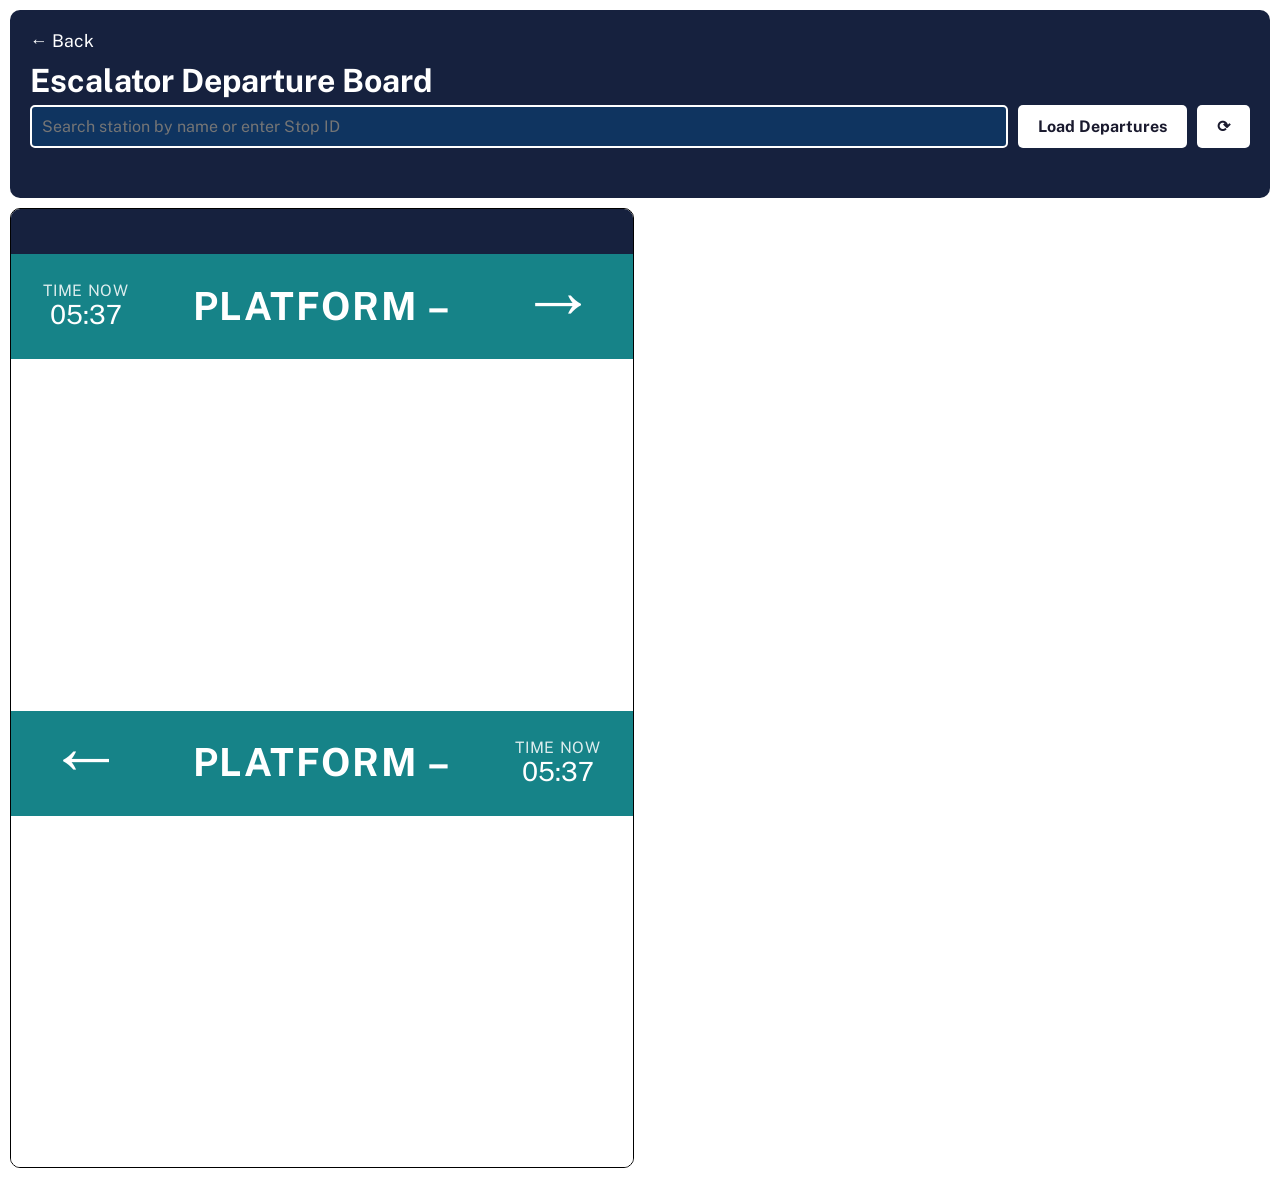
<file: templates/design/escalator.html>
<!DOCTYPE html>
<html lang="en">
<head>
    <meta charset="UTF-8">
    <meta name="viewport" content="width=device-width, initial-scale=1.0">
    <title>Escalator Departure Board</title>
    <link rel="stylesheet" href="/static/css/styles.css">
    <link rel="stylesheet" href="/static/css/design/escalator.css">
</head>
<body>
    <div class="container">
        <header>
            <a href="/" class="back-link">← Back</a>
            <h1 id="h1">Escalator Departure Board</h1>
            <div class="station-info" id="stationInfo" style="display: none;">
                <span id="stationName"></span>
                <span id="stationId"></span>
            </div>
            <div class="controls">
                <div class="search-container">
                    <input type="text" id="stopInput" placeholder="Search station by name or enter Stop ID" />
                    <div id="suggestions" class="suggestions-dropdown"></div>
                </div>
                <button id="loadBtn">Load Departures</button>
                <button id="refreshBtn">⟳</button>
            </div>
            <div class="status" id="status"></div>
        </header>

        <div class="escalator-board" id="escalatorBoard">
            <!-- Temporary/testing: welcome ticker above the top platform display -->
            <div class="board-ticker" id="boardTicker"></div>

            <div class="platform-section" id="platform1Section">
                <div class="platform-header platform-header--top">
                    <span class="header-time">
                        <span class="time-label">Time Now</span>
                        <span class="time-value" id="platform1HeaderTime"></span>
                    </span>
                    <div class="header-title-group">
                        <span class="header-title" id="platform1HeaderTitle">Platform –</span>
                        <span class="header-next-stop" id="platform1NextStop"></span>
                    </div>
                    <span class="header-arrow">→</span>
                </div>
                <div class="departures-list" id="platform1List"></div>
            </div>

            <div class="platform-section" id="platform2Section">
                <div class="platform-header platform-header--bottom">
                    <span class="header-arrow">←</span>
                    <div class="header-title-group">
                        <span class="header-title" id="platform2HeaderTitle">Platform –</span>
                        <span class="header-next-stop" id="platform2NextStop"></span>
                    </div>
                    <span class="header-time">
                        <span class="time-label">Time Now</span>
                        <span class="time-value" id="platform2HeaderTime"></span>
                    </span>
                </div>
                <div class="departures-list" id="platform2List"></div>
            </div>
        </div>

        <div class="empty-state" id="emptyState">
            <p>Enter a stop ID or search for a station to load departures</p>
        </div>
    </div>

    <script type="module" src="/static/js/design/escalator.js"></script>
</body>
</html>
</file>
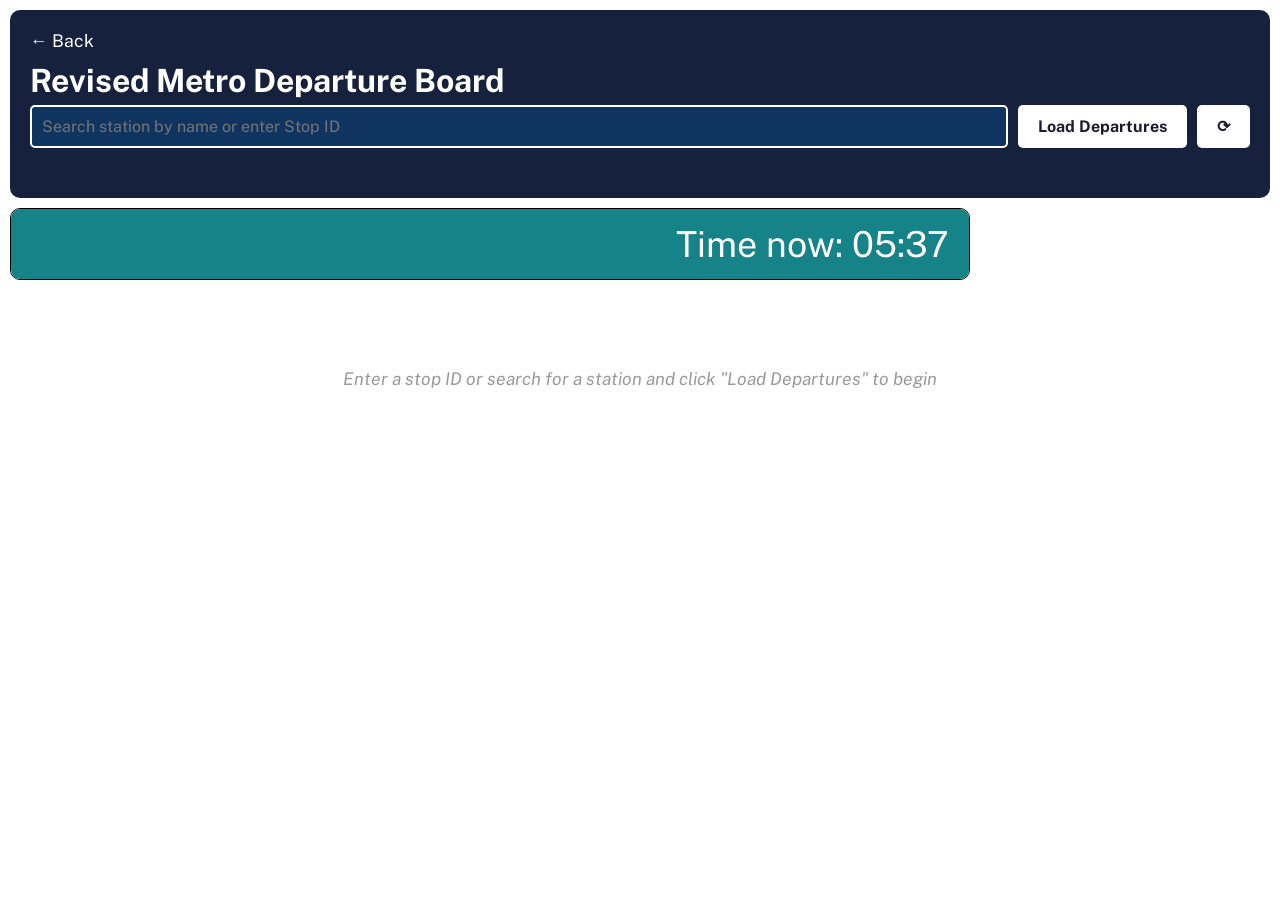
<file: templates/design/metro.html>
<!DOCTYPE html>
<html lang="en">
<head>
    <meta charset="UTF-8">
    <meta name="viewport" content="width=device-width, initial-scale=1.0">
    <title>Metro Departure Board</title>
    <link rel="stylesheet" href="/static/css/styles.css">
    <link rel="stylesheet" href="/static/css/design/metro.css">
</head>
<body>
    <div class="container">
        <header>
            <a href="/" class="back-link">← Back</a>
            <h1 class="header" id="h1">Revised Metro Departure Board</h1>
            <div class="station-info" id="stationInfo" style="display: none;">
                <span id="stationName"></span>
                <span id="stationId"></span>
            </div>
            <div class="controls">
                <div class="search-container">
                    <input type="text" id="stopInput" placeholder="Search station by name or enter Stop ID" />
                    <div id="suggestions" class="suggestions-dropdown"></div>
                </div>
                <button id="loadBtn">Load Departures</button>
                <button id="refreshBtn">⟳</button>
            </div>
            <div class="status" id="status"></div>
        </header>

        <div class="board">
            <div class="board-header">
                <span class="header-left" id="headerLeft"></span>
                <span class="header-right" id="headerTime"></span>
            </div>
            <div id="departures" class="departures-list">
                <!-- departures will be inserted here -->
            </div>
        </div>

        <div class="empty-state" id="emptyState">
            <p>Enter a stop ID or search for a station and click "Load Departures" to begin</p>
        </div>
    </div>

    <script type="module" src="/static/js/design/metro.js"></script>
</body>
</html>
</file>
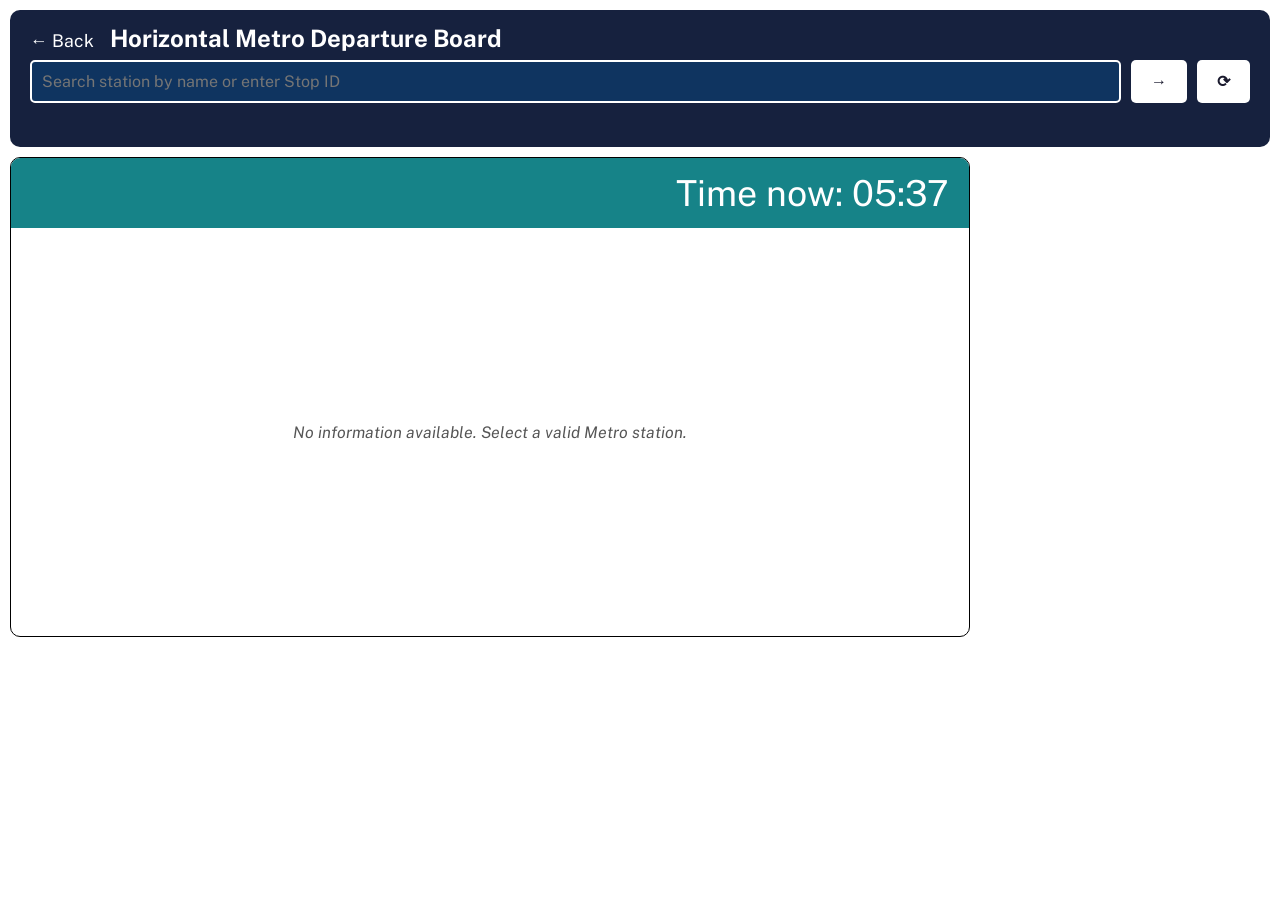
<file: templates/design/11dat/horizontal.html>
<!DOCTYPE html>
<html lang="en">
<head>
    <meta charset="UTF-8">
    <meta name="viewport" content="width=device-width, initial-scale=1.0">
    <meta name="description" content="Redesigned standard platform metro departure boards with appropriate information">
    <link rel="icon" type="image/png" href="{{ url_for('static', filename='images/favicon.png') }}">
    <title>Horizontal Board (11DAT) - jorteh's projects</title>
    <link rel="preconnect" href="https://fonts.googleapis.com">
    <link rel="preconnect" href="https://fonts.gstatic.com" crossorigin>
    <link rel="stylesheet" href="https://fonts.googleapis.com/css2?family=Public+Sans:ital,wght@0,100..900;1,100..900&display=swap">
    <link rel="stylesheet" href="/static/css/styles.css">
    <link rel="stylesheet" href="/static/css/design/11dat/board-common.css">
    <link rel="stylesheet" href="/static/css/design/11dat/horizontal.css">
</head>
<body>
    <div class="container">
        <header>
            <div class="header-top">
                <a href="/" class="back-link">← Back</a>
                <h1 id="h1">Horizontal Metro Departure Board</h1>
                <div class="station-info" id="stationInfo" style="display: none;">
                    <span id="stationName"></span>
                    <span id="stationId"></span>
                </div>
            </div>
            <div class="controls">
                <div class="search-container">
                    <input type="text" id="stopInput" placeholder="Search station by name or enter Stop ID" />
                    <div id="suggestions" class="suggestions-dropdown"></div>
                </div>
                <div class="platform-toggle" id="platformToggle" style="display: none;"></div>
                <button id="loadBtn" title="Load Departures">→</button>
                <button id="refreshBtn">⟳</button>
            </div>
            <div class="status" id="status"></div>
        </header>

        <div class="board">
            <div class="board-header">
                <span class="header-left" id="headerLeft"></span>
                <span class="header-right" id="headerTime"></span>
            </div>
            <div id="departures" class="departures-list">
                <p class="no-departures">No information available. Select a valid Metro station.</p>
            </div>
        </div>
    </div>

    <script type="module" src="/static/js/design/11dat/horizontal.js"></script>
</body>
</html>
</file>
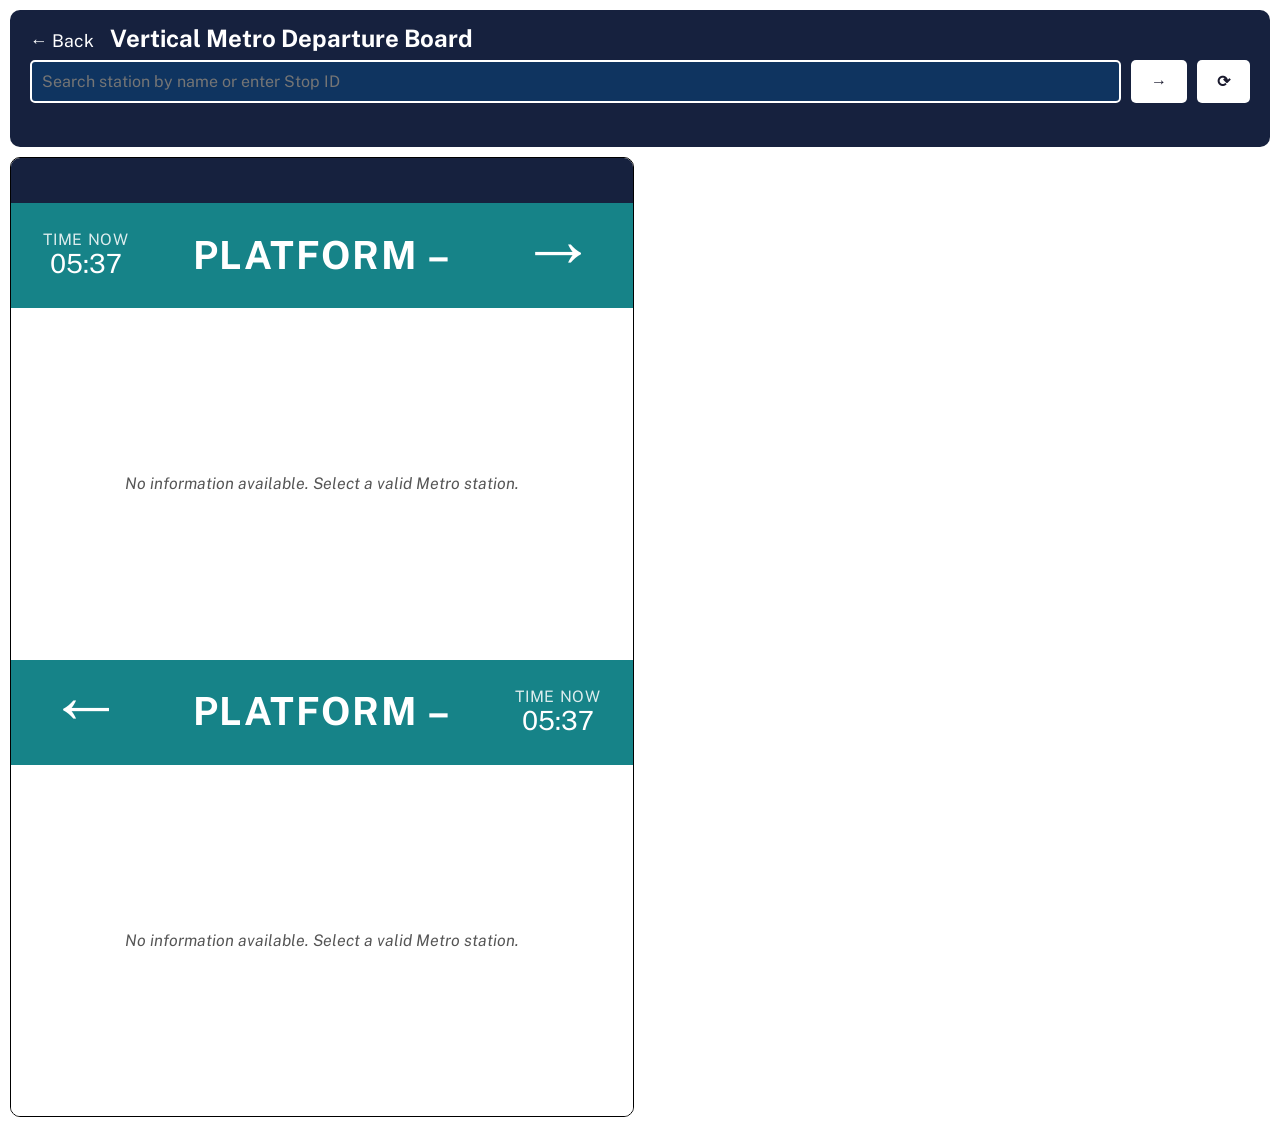
<file: templates/design/11dat/vertical.html>
<!DOCTYPE html>
<html lang="en">
<head>
    <meta charset="UTF-8">
    <meta name="viewport" content="width=device-width, initial-scale=1.0">
    <meta name="description" content="New standing vertical dual-platform departure boards designed for escalator bases with quick, simple seriice information">
    <link rel="icon" type="image/png" href="{{ url_for('static', filename='images/favicon.png') }}">
    <title>Vertical Board (11DAT) - jorteh's projects</title>
    <link rel="preconnect" href="https://fonts.googleapis.com">
    <link rel="preconnect" href="https://fonts.gstatic.com" crossorigin>
    <link rel="stylesheet" href="https://fonts.googleapis.com/css2?family=Public+Sans:ital,wght@0,100..900;1,100..900&display=swap">
    <link rel="stylesheet" href="/static/css/styles.css">
    <link rel="stylesheet" href="/static/css/design/11dat/board-common.css">
    <link rel="stylesheet" href="/static/css/design/11dat/vertical.css">
</head>
<body>
    <div class="container">
        <header>
            <div class="header-top">
                <a href="/" class="back-link">← Back</a>
                <h1 id="h1">Vertical Metro Departure Board</h1>
                <div class="station-info" id="stationInfo" style="display: none;">
                    <span id="stationName"></span>
                    <span id="stationId"></span>
                </div>
            </div>
            <div class="controls">
                <div class="search-container">
                    <input type="text" id="stopInput" placeholder="Search station by name or enter Stop ID" />
                    <div id="suggestions" class="suggestions-dropdown"></div>
                </div>
                <button id="loadBtn" title="Load Departures">→</button>
                <button id="refreshBtn">⟳</button>
            </div>
            <div class="status" id="status"></div>
        </header>

        <div class="vertical-board" id="verticalBoard">
            <!-- welcome ticker above the top platform - temporary/testing feature -->
            <div class="board-ticker" id="boardTicker"></div>

            <div class="platform-section" id="platform1Section">
                <div class="platform-header platform-header--top">
                    <span class="header-time">
                        <span class="time-label">Time Now</span>
                        <span class="time-value" id="platform1HeaderTime"></span>
                    </span>
                    <div class="header-title-group">
                        <span class="header-title" id="platform1HeaderTitle">Platform –</span>
                        <span class="header-next-stop" id="platform1NextStop"></span>
                    </div>
                    <span class="header-arrow">→</span>
                </div>
                <div class="departures-list" id="platform1List">
                    <p class="no-departures">No information available. Select a valid Metro station.</p>
                </div>
            </div>

            <div class="platform-section" id="platform2Section">
                <div class="platform-header platform-header--bottom">
                    <span class="header-arrow">←</span>
                    <div class="header-title-group">
                        <span class="header-title" id="platform2HeaderTitle">Platform –</span>
                        <span class="header-next-stop" id="platform2NextStop"></span>
                    </div>
                    <span class="header-time">
                        <span class="time-label">Time Now</span>
                        <span class="time-value" id="platform2HeaderTime"></span>
                    </span>
                </div>
                <div class="departures-list" id="platform2List">
                    <p class="no-departures">No information available. Select a valid Metro station.</p>
                </div>
            </div>
        </div>
    </div>

    <script type="module" src="/static/js/design/11dat/vertical.js"></script>
</body>
</html>
</file>
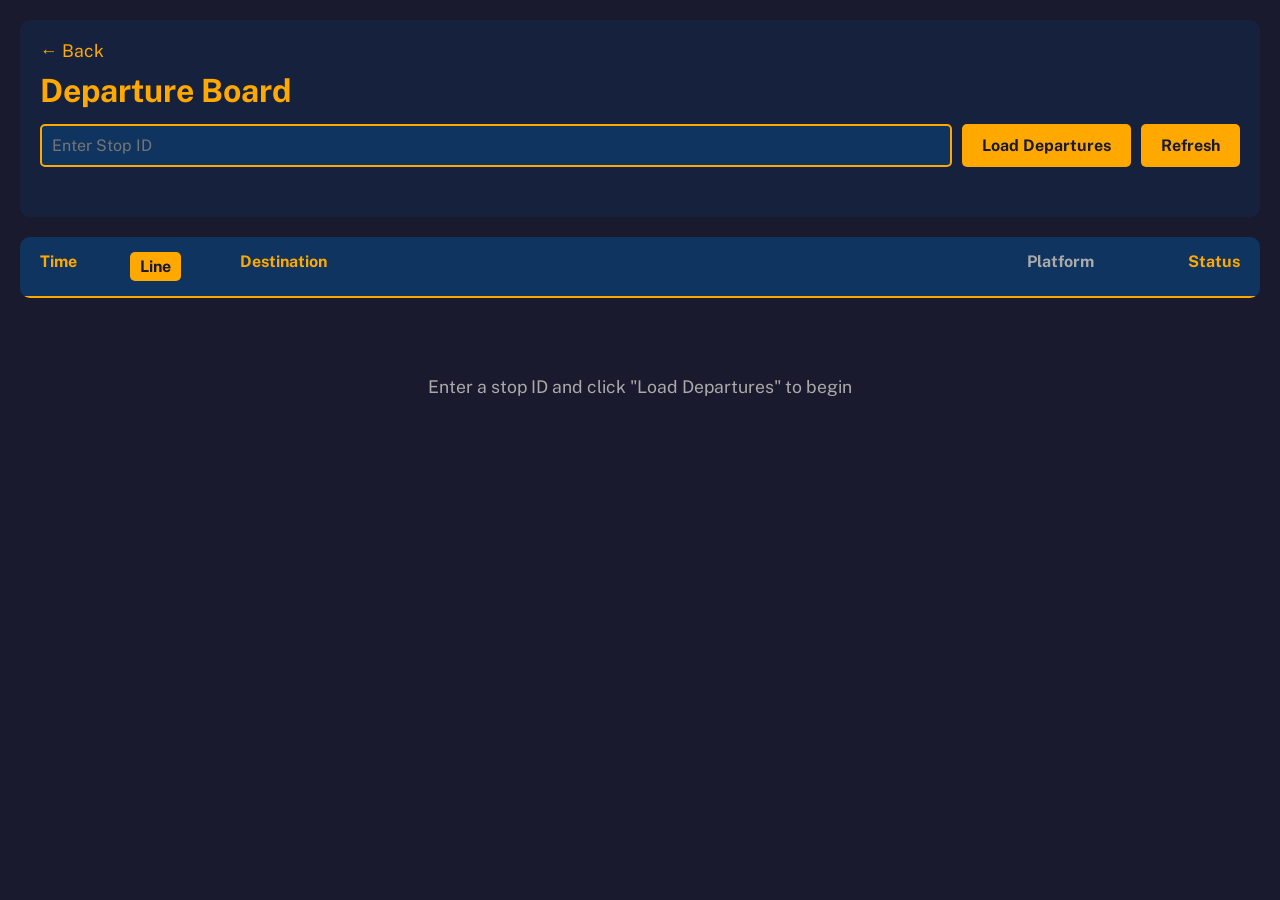
<file: templates/design/archived/starter.html>
<!DOCTYPE html>
<html lang="en">
<head>
    <meta charset="UTF-8">
    <meta name="viewport" content="width=device-width, initial-scale=1.0">
    <title>Starter Board (archived) - jorteh's projects</title>
    <link rel="stylesheet" href="/static/css/styles.css">
    <link rel="stylesheet" href="/static/css/design/archived/starter.css">
</head>
<body>
    <div class="container">
        <header>
            <a href="/" class="back-link">← Back</a>
            <h1>Departure Board</h1>
            <div class="controls">
                <input type="text" id="stopInput" placeholder="Enter Stop ID" />
                <button id="loadBtn">Load Departures</button>
                <button id="refreshBtn">Refresh</button>
            </div>
            <div class="status" id="status"></div>
        </header>

        <div class="board">
            <div class="board-header">
                <div class="col-time">Time</div>
                <div class="col-line">Line</div>
                <div class="col-destination">Destination</div>
                <div class="col-platform">Platform</div>
                <div class="col-status">Status</div>
            </div>
            <div id="departures" class="departures-list">
                <!-- departures will be inserted here -->
            </div>
        </div>

        <div class="empty-state" id="emptyState">
            <p>Enter a stop ID and click "Load Departures" to begin</p>
        </div>
    </div>

    <script type="module" src="/static/js/design/archived/starter.js"></script>
</body>
</html>
</file>
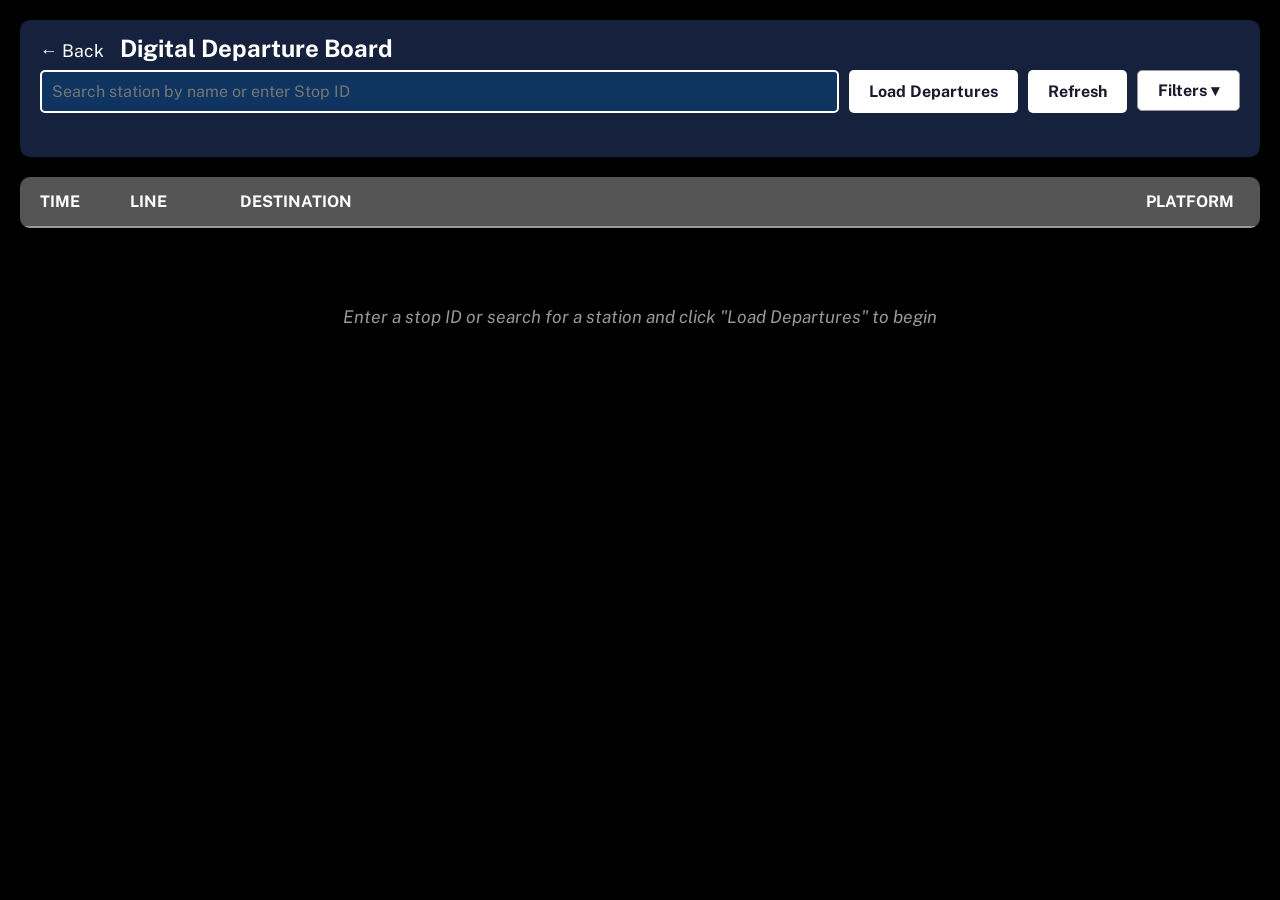
<file: templates/design/current/digital.html>
<!DOCTYPE html>
<html lang="en">
<head>
    <meta charset="UTF-8">
    <meta name="viewport" content="width=device-width, initial-scale=1.0">
    <meta name="description" content="Modern departure board design made for digital users. Search by station name or Stop ID for live departures across the whole network">
    <link rel="icon" type="image/png" href="{{ url_for('static', filename='images/favicon.png') }}">
    <title>Digital Board - jorteh's projects</title>
    <link rel="preconnect" href="https://fonts.googleapis.com">
    <link rel="preconnect" href="https://fonts.gstatic.com" crossorigin>
    <link rel="stylesheet" href="https://fonts.googleapis.com/css2?family=Public+Sans:ital,wght@0,100..900;1,100..900&display=swap">
    <link rel="stylesheet" href="/static/css/styles.css">
    <link rel="stylesheet" href="/static/css/design/current/digital.css">
</head>
<body>
    <div class="container">
        <header>
            <div class="header-top">
                <a href="/" class="back-link">← Back</a>
                <h1>Digital Departure Board</h1>
                <div class="station-info" id="stationInfo" style="display: none;">
                    <span id="stationName"></span>
                    <span id="stationId"></span>
                </div>
            </div>
            <div class="controls">
                <div class="search-container">
                    <input type="text" id="stopInput" placeholder="Search station by name or enter Stop ID" />
                    <div id="suggestions" class="suggestions-dropdown"></div>
                </div>
                <button id="loadBtn">Load Departures</button>
                <button id="refreshBtn">Refresh</button>
                <div class="filter-container">
                    <button id="filterBtn" type="button">Filters ▾</button>
                    <div id="filterPanel" class="filter-panel">
                        <label><input type="checkbox" class="mode-checkbox" value="sydneytrains" checked> Sydney Trains</label>
                        <label><input type="checkbox" class="mode-checkbox" value="metro" checked> Metro</label>
                        <label><input type="checkbox" class="mode-checkbox" value="bus" checked> Bus</label>
                        <label><input type="checkbox" class="mode-checkbox" value="lightrail" checked> Light Rail</label>
                        <label><input type="checkbox" class="mode-checkbox" value="ferry" checked> Ferry</label>
                        <label><input type="checkbox" class="mode-checkbox" value="nswtl" checked> Regional/Intercity</label>
                    </div>
                </div>
            </div>
            <div class="status" id="status"></div>
        </header>

        <div class="board">
            <div class="board-header">
                <div class="col-time">Time</div>
                <div class="col-line">Line</div>
                <div class="col-destination">Destination</div>
                <div class="col-platform">Platform</div>
            </div>
            <div id="departures" class="departures-list"></div>
        </div>

        <div class="empty-state" id="emptyState">
            <p>Enter a stop ID or search for a station and click "Load Departures" to begin</p>
        </div>
    </div>

    <script type="module" src="/static/js/design/current/digital.js"></script>
</body>
</html>
</file>
<file: static/css/styles.css>
/* common styles */

/* tfnsw official colours sourced here: https://opendata.transport.nsw.gov.au/developers/resources
ported from previous project with departure board */

@import url('https://fonts.googleapis.com/css2?family=Public+Sans:ital,wght@0,100..900;1,100..900&display=swap');

:root {
    --font-main: 'Public Sans';
    /* default colours */
    --blue: #0000FF;
    --red: #FF0000;
    --green: #00FF00;
    --cyan: #00FFFF;
    --magenta: #FF00FF;
    --yellow: #FFFF00;
    --white: #FFFFFF;
    --orange: #FF6600;
    --dark-gray: #555555;
    --l-gray: #999999;

    /* time status colours from tripview */
    --early: #0074CE;
    --ontime: #2DA131;
    --minor: #F38C27;
    --major: #BD111F;

    /* official rail colours */
    --t1: #F99D1C;
    --t2: #0098CD;
    --t3: #F37021;
    --t4: #005AA3;
    --t5: #C4258F;
    --t6: #7C3E21;
    --t7: #6F818E;
    --t8: #00954C;
    --t9: #D11F2F;
    --hunter: #833134;
    --regional: #F6891F;
    --coaches: #732A82;

    /* official ferry colours */
    --f1: #00774B;
    --f2: #144734;
    --f3: #648C3C;
    --f4: #BFD730;
    --f5: #286142;
    --f6: #00AB51;
    --f7: #00B189;
    --f8: #55622B;
    --f9: #65B32E;
    --stockton: #5AB031;

    /* official light rail colours */
    --l1: #BE1622;
    --l2: #DD1E25;
    --l3: #781140;
    --l4: #BB2043;
    --nlr: #EE343F;

    /* official modal colours */
    --metro: #168388;
    --sydneytrains: #EC6606;
    --nswtl: #DD3F1D;
    --bus: #009ED7;
    --lightrail: #E4022D;
    --ferry: #009E4D;

    /* shared dark ui chrome - the panel greys the design pages were already using,
       named here so a new page draws from the same palette instead of picking its
       own near-identical navy. Values unchanged from where they were hardcoded. */
    --page-bg: #000;
    --page-text: #eee;
    --panel: #16213e;        /* header bars, chips */
    --panel-hover: #223154;
    --tile: #10182c;         /* content panels */
    --tile-border: #22304f;
    --well: #0a0a12;         /* inputs and anything inset into a tile */
    --well-border: #2a2a3a;
    --muted: #5a5a68;        /* placeholder and disabled text */
}

* {
    box-sizing: border-box;
    font-family: "Public Sans", sans-serif;
}

body {
    margin: 0;
    padding: 0;
}

/* default scrollbar styling */
::-webkit-scrollbar {
    width: 8px;
}

::-webkit-scrollbar-track {
    background: #1a1a2e;
}

::-webkit-scrollbar-thumb {
    background: #fff;
    border-radius: 3px;
}

::-webkit-scrollbar-thumb:hover {
    background: #fff;
}
</file>
<file: static/css/design/escalator.css>
/* Escalator Departure Board - two mirrored platform sections, portrait */

.container {
    max-width: 1400px;
    margin: 0 auto;
}

header {
    background: #16213e;
    padding: 20px;
    border-radius: 10px;
    margin: 10px;
}

header h1 {
    color: var(--white);
    font-size: 2em;
    margin: 0px 0px 6px 0px;
}

.station-info {
    margin-bottom: 10px;
    font-size: 1.1em;
    color: var(--white);
}

#stationName {
    font-weight: bold;
}

#stationId {
    color: var(--l-gray);
    margin-left: 4px;
}

.back-link {
    display: inline-block;
    color: var(--white);
    text-decoration: none;
    margin-bottom: 10px;
    font-size: 1.1em;
}

.back-link:hover {
    text-decoration: underline;
}

.controls {
    display: flex;
    gap: 10px;
    margin-bottom: 10px;
    flex-wrap: wrap;
}

.search-container {
    flex: 1;
    min-width: 200px;
    position: relative;
}

#stopInput {
    width: 100%;
    padding: 10px;
    background: #0f3460;
    border: 2px solid var(--white);
    color: #eee;
    font-size: 1em;
    border-radius: 5px;
}

.suggestions-dropdown {
    display: none;
    position: absolute;
    top: 100%;
    left: 0;
    right: 0;
    background: #0f3460;
    border: 2px solid var(--white);
    border-top: none;
    border-radius: 0 0 5px 5px;
    max-height: 250px;
    overflow-y: auto;
    z-index: 1000;
}

.suggestion-item {
    padding: 10px 15px;
    border-bottom: 1px solid #16213e;
    cursor: pointer;
    display: flex;
    justify-content: space-between;
    align-items: center;
}

.suggestion-item:hover {
    background: #16213e;
}

.stop-name {
    flex: 1;
    color: #eee;
}

.stop-id {
    color: var(--l-gray);
    font-size: 0.85em;
    margin-left: 10px;
}

button {
    padding: 10px 20px;
    background: var(--white);
    border: none;
    color: #1a1a2e;
    font-weight: bold;
    cursor: pointer;
    border-radius: 5px;
    font-size: 1em;
}

button:hover {
    background: var(--l-gray);
}

button:active {
    transform: scale(0.98);
}

.status {
    margin-top: 6px;
    font-size: 0.9em;
    color: var(--l-gray);
    min-height: 20px;
}

/* Board dimensions: portrait TV screen, ~30% wider than the original rotated-metro size */
.escalator-board {
    display: flex;
    flex-direction: column;
    width: 624px;
    height: 960px;
    max-width: 100%;
    margin: 10px;
    background: var(--white);
    border: 1px solid #000;
    border-radius: 10px;
    overflow: hidden;
}

/* Temporary/testing welcome ticker above the top platform display */
.board-ticker {
    flex: 0 0 auto;
    height: 45px;
    background: #16213e;
    color: var(--white);
    display: flex;
    align-items: center;
    padding: 0 16px;
    font-size: 1.35em;
    overflow: hidden;
    white-space: nowrap;
    box-sizing: border-box;
}

.platform-section {
    flex: 1 1 0;
    display: flex;
    flex-direction: column;
    min-height: 0;
    background: var(--white);
}
.platform-section:first-child {
    border-bottom: 4px solid #16213e;
}

/* Matches metro board's .board-header (background, padding), scaled up ~50%
   (was 70px/1.6em). Grid with equal fixed-width side columns keeps the
   platform title anchored to the true center regardless of what the
   time/arrow columns contain. */
.platform-header {
    display: grid;
    grid-template-columns: 110px 1fr 110px;
    align-items: center;
    height: 105px;
    flex: 0 0 auto;
    background: var(--metro);
    color: var(--white);
    padding: 0 20px;
    font-size: 2.2em;
    box-sizing: border-box;
}
.header-time {
    display: flex;
    flex-direction: column;
    align-items: center;
    line-height: 1.15;
}
.time-label {
    font-size: 0.45em;
    text-transform: uppercase;
    letter-spacing: 0.04em;
    opacity: 0.85;
}
.time-value {
    font-size: 0.75em;
}
.header-title-group {
    display: flex;
    flex-direction: column;
    align-items: center;
}
.header-title {
    font-size: 1.1em;
    font-weight: 700;
    letter-spacing: 0.04em;
    text-transform: uppercase;
    text-align: center;
}
/* Temporary/testing: next stop, shown under the platform number */
.header-next-stop {
    font-size: 0.5em;
    font-style: italic;
    opacity: 0.85;
    margin-top: 2px;
}
/* Flex + line-height:1 centers the LINE BOX, but the → glyph's own ink sits
   below the font's baseline-relative center (measured via canvas text metrics:
   ~0.1em low at this size) - the translateY corrects for the glyph itself */
.header-arrow {
    display: flex;
    align-items: center;
    justify-content: center;
    height: 100%;
    line-height: 1;
    font-size: 2.2em;
    transform: translateY(-0.1em);
}

.departures-list {
    flex: 1 1 auto;
    display: flex;
    flex-direction: column;
    min-height: 0;
}

/* Grid (not flex) so the occupancy/time columns have fixed widths and never
   shift position depending on how wide the time text ("NOW" vs "20 min") is.
   Time column is 112px so two-digit minute counts never wrap. */
.escalator-row {
    flex: 1 1 0;
    display: grid;
    grid-template-columns: 1fr auto 112px;
    align-items: center;
    gap: 16px;
    padding: 6px 24px;
    border-bottom: 1px solid #ddd;
    animation: fadeIn 0.3s ease;
    min-height: 0;
    overflow: hidden;
}
.platform-section .escalator-row:last-child {
    border-bottom: none;
}

/* Second departure row gets a light grey background for contrast */
.escalator-row:nth-child(2) {
    background: #f5f5f5;
}

.escalator-row.placeholder .row-dest,
.escalator-row.placeholder .row-time {
    color: #bbb;
}

.row-main {
    flex: 1 1 auto;
    min-width: 0;
}

.row-dest-line {
    display: flex;
    align-items: baseline;
    gap: 12px;
    flex-wrap: wrap;
}

.row-dest {
    font-size: 1.9em;
    font-weight: 700;
    color: #1a1a2e;
    white-space: nowrap;
    overflow: hidden;
    text-overflow: ellipsis;
}

/* Stopping-pattern badge, below the destination - high-contrast white-on-black
   for legibility (replaces the old "Good service" text in this position) */
.row-badge {
    display: inline-block;
    background: #1a1a2e;
    color: var(--white);
    font-size: 0.7em;
    font-weight: 500;
    text-transform: uppercase;
    letter-spacing: 0.03em;
    padding: 2px 8px;
    border-radius: 4px;
    margin-top: 3px;
}
.row-badge.placeholder {
    background: #ccc;
    color: #888;
}

/* Shared marquee mechanism for any scrolling-text container (ticker) */
.status-text {
    display: inline-block;
}
.scrolling .status-text {
    padding-left: 100%;
    animation: marquee 10s linear infinite;
}

.occupancy-icons {
    display: flex;
    gap: 2px;
    margin-right: 14px; /* nudge occupancy left, away from the time column */
}
.occupancy-icons svg {
    width: 20px;
    height: 26px;
}
.occ-fill {
    fill: #555;
}
.occ-empty {
    fill: #ddd;
}

.row-time {
    font-size: 2.2em;
    font-weight: 700;
    text-align: right;
    white-space: nowrap;
}
.row-time.ontime { color: var(--ontime); }
.row-time.minor { color: var(--minor); }
.row-time.major { color: var(--major); }
.row-time.blink { animation: blink 1s steps(2, start) infinite; }

@keyframes fadeIn {
    from { opacity: 0; transform: translateY(-6px); }
    to { opacity: 1; transform: translateY(0); }
}
@keyframes blink {
    0%, 49% { opacity: 1; }
    50%, 100% { opacity: 0; }
}
@keyframes marquee {
    from { transform: translateX(0); }
    to { transform: translateX(-100%); }
}

.empty-state {
    display: none;
    text-align: center;
    padding: 60px 20px;
    color: var(--l-gray);
    font-size: 1.1em;
    font-style: italic;
}
</file>
<file: static/css/design/metro.css>
.container {
    max-width: 1400px;
    margin: 0 auto;
}

header {
    background: #16213e;
    padding: 20px;
    border-radius: 10px;
    margin: 10px;
}

header h1 {
    color: var(--white);
    font-size: 2em;
    margin: 0px 0px 6px 0px;
}

.station-info {
    margin-bottom: 10px;
    font-size: 1.1em;
    color: var(--white);
}

#stationName {
    font-weight: bold;
}

#stationId {
    color: var(--l-gray);
    margin-left: 4px;
}

.back-link {
    display: inline-block;
    color: var(--white);
    text-decoration: none;
    margin-bottom: 10px;
    font-size: 1.1em;
}

.back-link:hover {
    text-decoration: underline;
}

.controls {
    display: flex;
    gap: 10px;
    margin-bottom: 10px;
    flex-wrap: wrap;
}

.search-container {
    flex: 1;
    min-width: 200px;
    position: relative;
}

#stopInput {
    width: 100%;
    padding: 10px;
    background: #0f3460;
    border: 2px solid var(--white);
    color: #eee;
    font-size: 1em;
    border-radius: 5px;
}

.suggestions-dropdown {
    display: none;
    position: absolute;
    top: 100%;
    left: 0;
    right: 0;
    background: #0f3460;
    border: 2px solid var(--white);
    border-top: none;
    border-radius: 0 0 5px 5px;
    max-height: 250px;
    overflow-y: auto;
    z-index: 1000;
}

.suggestion-item {
    padding: 10px 15px;
    border-bottom: 1px solid #16213e;
    cursor: pointer;
    display: flex;
    justify-content: space-between;
    align-items: center;
}

.suggestion-item:hover {
    background: #16213e;
}

.stop-name {
    flex: 1;
    color: #eee;
}

.stop-id {
    color: var(--l-gray);
    font-size: 0.85em;
    margin-left: 10px;
}

button {
    padding: 10px 20px;
    background: var(--white);
    border: none;
    color: #1a1a2e;
    font-weight: bold;
    cursor: pointer;
    border-radius: 5px;
    font-size: 1em;
}

button:hover {
    background: var(--l-gray);
}

button:active {
    transform: scale(0.98);
}

.status {
    margin-top: 6px;
    font-size: 0.9em;
    color: var(--l-gray);
    min-height: 20px;
}

.board {
    background: var(--white);
    border: 1px solid #000;
    border-radius: 10px;
    overflow: hidden;
    margin: 10px;
    max-width: 960px;
    max-height: 480px;
}

.board-header {
    height: 70px;
    background: var(--metro);
    display: flex;
    justify-content: space-between;
    align-items: center;
    padding: 0 20px;
    font-size: 1.6em;
    color: var(--white);
}
.header-left {
    flex: 0 0 auto;
    font-size: 1.8em !important;
}
.header-right {
    flex: 0 0 auto;
    font-size: 1.4em !important;
}

.departures-list {
    overflow-y: auto;
}

.departure-row {
    display: grid;
    grid-template-columns: 4fr 1fr 1fr;
    gap: 25px;
    padding: 8px 25px;
    background: var(--white);
    color: #000;
    border: 1px solid #ddd;
    border-radius: 10px;
    margin-bottom: 0;
    animation: fadeIn 0.3s ease;
}

/* Second departure row gets a light grey background for contrast */
.departure-row:nth-child(2) {
    background: #f5f5f5;
}

/* Destination column styling */
.dest {
    display: flex;
    flex-direction: column;
}

/* Destination name and stopping pattern share a line */
.dest .name-line {
    display: flex;
    align-items: baseline;
    gap: 12px;
    flex-wrap: wrap;
}

/* Service name - make font size larger for better readability */
.dest .service-name {
    font-size: 1.9em; /* increased from 1.6em for better readability */
    font-weight: 600;
}

/* Stopping pattern - to the right of the destination name */
.dest .destination-via {
    font-size: 1.1em;
    color: #666;
}

/* Keep other fonts as before but increase sizes */
.departure-row .occupancy {
    display: flex;
    align-items: center;
    justify-content: center;
}
.occupancy-icons {
    display: flex;
    gap: 3px;
}
.occupancy-icons svg {
    width: 22px;
    height: 30px;
}
.occ-fill {
    fill: #555;
}
.occ-empty {
    fill: #ddd;
}
.departure-row .time {
    display: flex;
    align-items: center;
    justify-content: flex-end;
    text-align: right;
    font-size: 2.2em;
    font-weight: 500;
}
.departure-row .time .mins {
    display: block;
}

/* delay colours applied to .time element */
.time.ontime { color: var(--ontime); }
.time.minor { color: var(--minor); }
.time.major { color: var(--major); }

@keyframes fadeIn {
    from {
        opacity: 0;
        transform: translateY(-10px);
    }
    to {
        opacity: 1;
        transform: translateY(0);
    }
}

/* blinking effect for NOW */
@keyframes blink {
    0%, 49% { opacity: 1; }
    50%, 100% { opacity: 0; }
}
.blink {
    animation: blink 2s steps(2, start) infinite;
}

.no-departures {
    text-align: center;
    color: var(--dark-gray);
    font-style: italic;
    padding: 20px;
    margin: 0;
}
.empty-state {
    text-align: center;
    padding: 60px 20px;
    color: var(--l-gray);
    font-size: 1.1em;
    font-style: italic;
}
.loading {
    color: var(--l-gray);
    font-style: italic;
}
.error {
    color: var(--major);
}
</file>
<file: static/css/design/11dat/board-common.css>
/* shared chrome for horizontal.css/vertical.css - header, search, buttons,
   status, no-departures. board-specific layout (rows, occupancy, timings) stays
   in each board's own file - some values look identical but differ (e.g. fadeIn's
   translateY), so left unmerged on purpose */

.container {
    max-width: 1400px;
    margin: 0 auto;
}

header {
    background: #16213e;
    padding: 14px 20px;
    border-radius: 10px;
    margin: 10px;
}

.header-top {
    display: flex;
    align-items: baseline;
    flex-wrap: wrap;
    gap: 8px 16px;
    margin-bottom: 8px;
}

header h1 {
    color: var(--white);
    font-size: 1.5em;
    margin: 0;
}

.station-info {
    margin: 0;
    font-size: 1em;
    color: var(--white);
}

#stationName {
    font-weight: bold;
}

#stationId {
    color: var(--l-gray);
    margin-left: 4px;
}

.back-link {
    display: inline-block;
    color: var(--white);
    text-decoration: none;
    margin: 0;
    font-size: 1.1em;
}

.back-link:hover {
    text-decoration: underline;
}

.controls {
    display: flex;
    gap: 10px;
    margin-bottom: 10px;
    flex-wrap: wrap;
}

.search-container {
    flex: 1;
    min-width: 200px;
    position: relative;
}

#stopInput {
    width: 100%;
    padding: 10px;
    background: #0f3460;
    border: 2px solid var(--white);
    color: #eee;
    font-size: 1em;
    border-radius: 5px;
}

.suggestions-dropdown {
    display: none;
    position: absolute;
    top: 100%;
    left: 0;
    right: 0;
    background: #0f3460;
    border: 2px solid var(--white);
    border-top: none;
    border-radius: 0 0 5px 5px;
    max-height: 250px;
    overflow-y: auto;
    z-index: 1000;
}

.suggestion-item {
    padding: 10px 15px;
    border-bottom: 1px solid #16213e;
    cursor: pointer;
    display: flex;
    justify-content: space-between;
    align-items: center;
}

.suggestion-item:hover {
    background: #16213e;
}

.stop-name {
    flex: 1;
    color: #eee;
}

.stop-id {
    color: var(--l-gray);
    font-size: 0.85em;
    margin-left: 10px;
}

button {
    padding: 10px 20px;
    background: var(--white);
    border: none;
    color: #1a1a2e;
    font-weight: bold;
    cursor: pointer;
    border-radius: 5px;
    font-size: 1em;
}

button:hover {
    background: var(--l-gray);
}

button:active {
    transform: scale(0.98);
}

.status {
    margin-top: 6px;
    font-size: 0.9em;
    color: var(--l-gray);
    min-height: 20px;
}

.loading {
    color: var(--l-gray);
    font-style: italic;
}
.error {
    color: var(--major);
}
.warning {
    color: var(--minor);
}

/* fills and centers within its list, in place of departure rows, whenever
   there's nothing to show (no data yet, invalid station, line not open) */
.no-departures {
    flex: 1 1 auto;
    display: flex;
    align-items: center;
    justify-content: center;
    text-align: center;
    color: var(--dark-gray);
    font-style: italic;
    padding: 20px;
    margin: 0;
}

/* keyframe definition only - each board applies it with its own duration/selector */
@keyframes blink {
    0%, 49% { opacity: 1; }
    50%, 100% { opacity: 0; }
}
</file>
<file: static/css/design/11dat/horizontal.css>
/* segmented "All / 26 / 27" toggle - plain buttons (base styling from
   board-common.css), selected one highlighted in the board's teal */
.platform-toggle {
    display: none;
    gap: 6px;
}
.platform-toggle-btn.active {
    background: var(--metro);
    color: var(--white);
}
.platform-toggle-btn.active:hover {
    background: var(--metro);
}

/* fixed height (not max-height) so the board outline is always fully visible,
   whether it's showing 4 rows, fewer, or the no-departures message */
.board {
    background: var(--white);
    border: 1px solid #000;
    border-radius: 10px;
    overflow: hidden;
    margin: 10px;
    max-width: 960px;
    height: 480px;
    display: flex;
    flex-direction: column;
}

.board-header {
    height: 70px;
    flex: 0 0 auto;
    background: var(--metro);
    display: flex;
    justify-content: space-between;
    align-items: center;
    padding: 0 20px;
    font-size: 1.6em;
    color: var(--white);
}
.header-left {
    flex: 0 0 auto;
    font-size: 1.8em !important;
}
.header-right {
    flex: 0 0 auto;
    font-size: 1.4em !important;
}

.departures-list {
    flex: 1 1 auto;
    display: flex;
    flex-direction: column;
    min-height: 0;
    overflow-y: auto;
}

/* flex:1 1 0 makes each row take an equal share of the fixed departures-list
   height, so exactly 4 rows always fill the board rather than being
   content-sized (and possibly clipped or leaving a gap) */
.departure-row {
    flex: 1 1 0;
    display: grid;
    grid-template-columns: 4fr 1fr 1fr;
    gap: 25px;
    padding: 8px 25px;
    background: var(--white);
    color: #000;
    border: 1px solid #ddd;
    border-radius: 10px;
    margin-bottom: 0;
    animation: fadeIn 0.3s ease;
}

/* second departure row gets a light grey background for contrast */
.departure-row:nth-child(2) {
    background: #f5f5f5;
}

.dest {
    display: flex;
    flex-direction: column;
    justify-content: center;
}

/* destination name and stopping pattern share a line */
.dest .name-line {
    display: flex;
    align-items: baseline;
    gap: 12px;
    flex-wrap: wrap;
}

.dest .service-name {
    font-size: 2.05em;
    font-weight: 600;
}

.dest .destination-via {
    font-size: 1.2em;
    color: #666;
}

.departure-row .occupancy {
    display: flex;
    align-items: center;
    justify-content: center;
}
.occupancy-icons {
    display: flex;
    gap: 3px;
}
.occupancy-icons svg {
    width: 22px;
    height: 30px;
}
.occ-fill {
    fill: #555;
}
.occ-empty {
    fill: #ddd;
}
.departure-row .time {
    display: flex;
    align-items: center;
    justify-content: flex-end;
    text-align: right;
    font-size: 2.2em;
    font-weight: 500;
}
.departure-row .time .mins {
    display: block;
}

.time.ontime { color: var(--ontime); }
.time.minor { color: var(--minor); }
.time.major { color: var(--major); }

@keyframes fadeIn {
    from {
        opacity: 0;
        transform: translateY(-10px);
    }
    to {
        opacity: 1;
        transform: translateY(0);
    }
}

.blink {
    animation: blink 2s steps(2, start) infinite;
}
</file>
<file: static/css/design/11dat/vertical.css>
/* two mirrored platform sections, portrait board */

.vertical-board {
    display: flex;
    flex-direction: column;
    width: 624px;
    height: 960px;
    max-width: 100%;
    margin: 10px;
    background: var(--white);
    border: 1px solid #000;
    border-radius: 10px;
    overflow: hidden;
}

/* welcome ticker above the top platform - temporary/testing feature */
.board-ticker {
    flex: 0 0 auto;
    height: 45px;
    background: #16213e;
    color: var(--white);
    display: flex;
    align-items: center;
    padding: 0 16px;
    font-size: 1.35em;
    overflow: hidden;
    white-space: nowrap;
    box-sizing: border-box;
}

.platform-section {
    flex: 1 1 0;
    display: flex;
    flex-direction: column;
    min-height: 0;
    background: var(--white);
}
.platform-section:first-child {
    border-bottom: 4px solid #16213e;
}

/* equal fixed-width side columns keep the title centered regardless of what's in them */
.platform-header {
    display: grid;
    grid-template-columns: 110px 1fr 110px;
    align-items: center;
    height: 105px;
    flex: 0 0 auto;
    background: var(--metro);
    color: var(--white);
    padding: 0 20px;
    font-size: 2.2em;
    box-sizing: border-box;
}
.header-time {
    display: flex;
    flex-direction: column;
    align-items: center;
    line-height: 1.15;
}
.time-label {
    font-size: 0.45em;
    text-transform: uppercase;
    letter-spacing: 0.04em;
    opacity: 0.85;
}
.time-value {
    font-size: 0.75em;
}
.header-title-group {
    display: flex;
    flex-direction: column;
    align-items: center;
}
.header-title {
    font-size: 1.1em;
    font-weight: 700;
    letter-spacing: 0.04em;
    text-transform: uppercase;
    text-align: center;
}
/* next stop, shown under the platform number - temporary/testing feature */
.header-next-stop {
    font-size: 0.5em;
    font-style: italic;
    opacity: 0.85;
    margin-top: 2px;
}
/* flex centers the line box, but the arrow glyph's own ink sits below that -
   translateY corrects for the glyph itself (measured via canvas text metrics) */
.header-arrow {
    display: flex;
    align-items: center;
    justify-content: center;
    height: 100%;
    line-height: 1;
    font-size: 2.2em;
    transform: translateY(-0.1em);
}

.departures-list {
    flex: 1 1 auto;
    display: flex;
    flex-direction: column;
    min-height: 0;
}

/* grid (not flex) so occupancy/time have fixed widths and don't shift with
   the time text's length ("NOW" vs "20 min"); 112px so it never wraps */
.vertical-row {
    flex: 1 1 0;
    display: grid;
    grid-template-columns: 1fr auto 112px;
    align-items: center;
    gap: 16px;
    padding: 6px 24px;
    border-bottom: 1px solid #ddd;
    animation: fadeIn 0.3s ease;
    min-height: 0;
    overflow: hidden;
}
.platform-section .vertical-row:last-child {
    border-bottom: none;
}

/* second departure row gets a light grey background for contrast */
.vertical-row:nth-child(2) {
    background: #f5f5f5;
}

.vertical-row.placeholder .row-dest,
.vertical-row.placeholder .row-time {
    color: #bbb;
}

.row-main {
    flex: 1 1 auto;
    min-width: 0;
}

.row-dest-line {
    display: flex;
    align-items: baseline;
    gap: 12px;
    flex-wrap: wrap;
}

.row-dest {
    font-size: 1.9em;
    font-weight: 700;
    color: #000;
    white-space: nowrap;
    overflow: hidden;
    text-overflow: ellipsis;
}

/* stopping-pattern text, below the destination - same plain grey format as the
   horizontal board's .destination-via, just kept at this board's own size/position */
.row-badge {
    color: #666;
    font-size: 1em;
    font-weight: 400;
    font-style: italic;
    margin-top: 3px;
}
.row-badge.placeholder {
    color: #bbb;
}

.occupancy-icons {
    display: flex;
    gap: 2px;
    margin-right: 14px; /* nudge occupancy left, away from the time column */
}
.occupancy-icons svg {
    width: 20px;
    height: 26px;
}
.occ-fill {
    fill: #555;
}
.occ-empty {
    fill: #ddd;
}

.row-time {
    font-size: 2.2em;
    font-weight: 700;
    text-align: right;
    white-space: nowrap;
}
.row-time.ontime { color: var(--ontime); }
.row-time.minor { color: var(--minor); }
.row-time.major { color: var(--major); }
.row-time.blink { animation: blink 1s steps(2, start) infinite; }

/* shared marquee mechanism for any scrolling-text container (ticker) */
.status-text {
    display: inline-block;
}
.scrolling .status-text {
    padding-left: 100%;
    animation: marquee 10s linear infinite;
}

@keyframes fadeIn {
    from { opacity: 0; transform: translateY(-6px); }
    to { opacity: 1; transform: translateY(0); }
}
@keyframes marquee {
    from { transform: translateX(0); }
    to { transform: translateX(-100%); }
}
</file>
<file: static/css/design/archived/starter.css>
/* vibe coded original design */

body {
    margin: 0;
    padding: 20px;
    background: #1a1a2e;
    color: #eee;
}

.container {
    max-width: 1400px;
    margin: 0 auto;
}

header {
    background: #16213e;
    padding: 20px;
    border-radius: 10px;
    margin-bottom: 20px;
}

header h1 {
    margin: 0 0 15px 0;
    color: #ffa900;
    font-size: 2em;
}

.back-link {
    display: inline-block;
    color: #ffa900;
    text-decoration: none;
    margin-bottom: 10px;
    font-size: 1.1em;
}

.back-link:hover {
    text-decoration: underline;
}

.controls {
    display: flex;
    gap: 10px;
    margin-bottom: 10px;
}

#stopInput {
    flex: 1;
    padding: 10px;
    background: #0f3460;
    border: 2px solid #ffa900;
    color: #eee;
    font-size: 1em;
    border-radius: 5px;
}

button {
    padding: 10px 20px;
    background: #ffa900;
    border: none;
    color: #1a1a2e;
    font-weight: bold;
    cursor: pointer;
    border-radius: 5px;
    font-size: 1em;
}

button:hover {
    background: #ffb800;
}

button:active {
    transform: scale(0.98);
}

.status {
    margin-top: 10px;
    font-size: 0.9em;
    color: #aaa;
    min-height: 20px;
}

.board {
    background: #16213e;
    border-radius: 10px;
    overflow: hidden;
}

.board-header {
    display: grid;
    grid-template-columns: 80px 100px 1fr 100px 120px;
    gap: 10px;
    padding: 15px 20px;
    background: #0f3460;
    font-weight: bold;
    color: #ffa900;
    border-bottom: 2px solid #ffa900;
}

.departures-list {
    max-height: 600px;
    overflow-y: auto;
}

.departure-row {
    display: grid;
    grid-template-columns: 80px 100px 1fr 100px 120px;
    gap: 10px;
    padding: 15px 20px;
    border-bottom: 1px solid #0f3460;
    animation: fadeIn 0.3s ease;
}

.departure-row:hover {
    background: #0f3460;
}

@keyframes fadeIn {
    from {
        opacity: 0;
        transform: translateY(-10px);
    }
    to {
        opacity: 1;
        transform: translateY(0);
    }
}

.col-time {
    font-weight: bold;
    color: #ffa900;
}

.col-line {
    background: #ffa900;
    color: #1a1a2e;
    padding: 5px 10px;
    border-radius: 5px;
    font-weight: bold;
    text-align: center;
    width: fit-content;
}

.col-destination {
    overflow: hidden;
    text-overflow: ellipsis;
    white-space: nowrap;
}

.col-platform {
    text-align: center;
    color: #aaa;
}

.col-status {
    text-align: right;
}

.status-ontime {
    color: #4caf50;
}

.status-delayed {
    color: #ff5252;
}

.status-soon {
    color: #ffa900;
    font-weight: bold;
}

.empty-state {
    text-align: center;
    padding: 60px 20px;
    color: #aaa;
    font-size: 1.1em;
}

.loading {
    color: #ffa900;
}

.error {
    color: #ff5252;
}
</file>
<file: static/css/design/current/digital.css>
body {
    margin: 0;
    padding: 20px;
    background: #000;
    color: #eee;
}

.container {
    max-width: 1400px;
    margin: 0 auto;
}

header {
    background: #16213e;
    padding: 14px 20px;
    border-radius: 10px;
    margin-bottom: 20px;
}

.header-top {
    display: flex;
    align-items: baseline;
    flex-wrap: wrap;
    gap: 8px 16px;
    margin-bottom: 8px;
}

header h1 {
    margin: 0;
    color: var(--white);
    font-size: 1.5em;
}

.station-info {
    margin: 0;
    font-size: 1em;
    color: var(--white);
}

#stationName {
    font-weight: bold;
}

#stationId {
    color: var(--l-gray);
    margin-left: 10px;
}

.back-link {
    display: inline-block;
    color: var(--white);
    text-decoration: none;
    margin: 0;
    font-size: 1.1em;
}

.back-link:hover {
    text-decoration: underline;
}

.controls {
    display: flex;
    gap: 10px;
    margin-bottom: 10px;
    flex-wrap: wrap;
}

.search-container {
    flex: 1;
    min-width: 200px;
    position: relative;
}

#stopInput {
    width: 100%;
    padding: 10px;
    background: #0f3460;
    border: 2px solid var(--white);
    color: #eee;
    font-size: 1em;
    border-radius: 5px;
}

.suggestions-dropdown {
    display: none;
    position: absolute;
    top: 100%;
    left: 0;
    right: 0;
    background: #0f3460;
    border: 2px solid var(--white);
    border-top: none;
    border-radius: 0 0 5px 5px;
    max-height: 250px;
    overflow-y: auto;
    z-index: 1000;
}

.suggestion-item {
    padding: 10px 15px;
    border-bottom: 1px solid #16213e;
    cursor: pointer;
    display: flex;
    justify-content: space-between;
    align-items: center;
}

.suggestion-item:hover {
    background: #16213e;
}

.stop-name {
    flex: 1;
    color: #eee;
}

.stop-id {
    color: var(--l-gray);
    font-size: 0.85em;
    margin-left: 10px;
}

button {
    padding: 10px 20px;
    background: var(--white);
    border: none;
    color: #1a1a2e;
    font-weight: bold;
    cursor: pointer;
    border-radius: 5px;
    font-size: 1em;
}

button:hover {
    background: var(--ontime);
}

button:active {
    transform: scale(0.98);
}

.status {
    margin-top: 10px;
    font-size: 0.9em;
    color: var(--l-gray);
    min-height: 20px;
}

.filter-container {
    position: relative;
}

#filterBtn {
    padding: 10px 20px;
    background: var(--white);
    border: 1px solid var(--l-gray);
    border-radius: 5px;
    font-size: 1em;
    color: #1a1a2e;
}

.filter-panel {
    display: none;
    position: absolute;
    top: 100%;
    right: 0;
    margin-top: 4px;
    background: #0f3460;
    border: 2px solid var(--white);
    border-radius: 5px;
    padding: 10px 14px;
    z-index: 1000;
    min-width: 180px;
}

.filter-panel.open {
    display: flex;
    flex-direction: column;
    gap: 8px;
}

.filter-panel label {
    display: flex;
    align-items: center;
    gap: 8px;
    color: #eee;
    font-size: 0.95em;
    cursor: pointer;
}

.board {
    background: var(--white);
    border-radius: 10px;
    overflow: hidden;
}

.board-header {
    display: grid;
    grid-template-columns: 80px 100px 1fr 100px;
    gap: 10px;
    padding: 15px 20px;
    background: var(--dark-gray);
    font-weight: bold;
    color: var(--white);
    border-bottom: 2px solid var(--l-gray);
    text-transform: uppercase;
}

.departures-list {
    max-height: 600px;
    overflow-y: auto;
}

.departure-row {
    display: grid;
    grid-template-columns: 80px 100px 1fr 100px;
    gap: 0 10px;
    padding: 15px 20px;
    background: var(--white);
    color: #000;
    border: 1px solid #ddd;
    border-radius: 8px;
    margin-bottom: 0;
    animation: fadeIn 0.3s ease;
}

.departure-row:hover {
    background: #f5f5f5;
}

.departure-row .col-time {
    color: #000;
    font-weight: bold;
}
.departure-row .col-line {
    color: #000;
    font-weight: bold;
    text-align: center;
    width: fit-content;
    border-radius: 4px;
    padding: 2px 6px;
}
.departure-row .col-destination {
    color: #000;
}
.departure-row .col-platform {
    color: #000;
    text-align: center;
}

@keyframes fadeIn {
    from {
        opacity: 0;
        transform: translateY(-10px);
    }
    to {
        opacity: 1;
        transform: translateY(0);
    }
}

.col-time {
    font-weight: bold;
    color: var(--white);
}

.col-line {
    font-weight: bold;
    text-align: center;
    width: fit-content;
}

.col-destination {
    overflow: hidden;
    text-overflow: ellipsis;
}

.destination-main {
    white-space: nowrap;
    overflow: hidden;
    text-overflow: ellipsis;
}

.col-platform {
    text-align: center;
    color: var(--white);
}

.no-departures {
    text-align: center;
    color: var(--dark-gray);
    font-style: italic;
    padding: 20px;
    margin: 0;
}

.empty-state {
    text-align: center;
    padding: 60px 20px;
    color: var(--l-gray);
    font-size: 1.1em;
    font-style: italic;
}

.loading {
    color: var(--l-gray);
    font-style: italic;
}

.error {
    color: var(--major);
}
</file>
